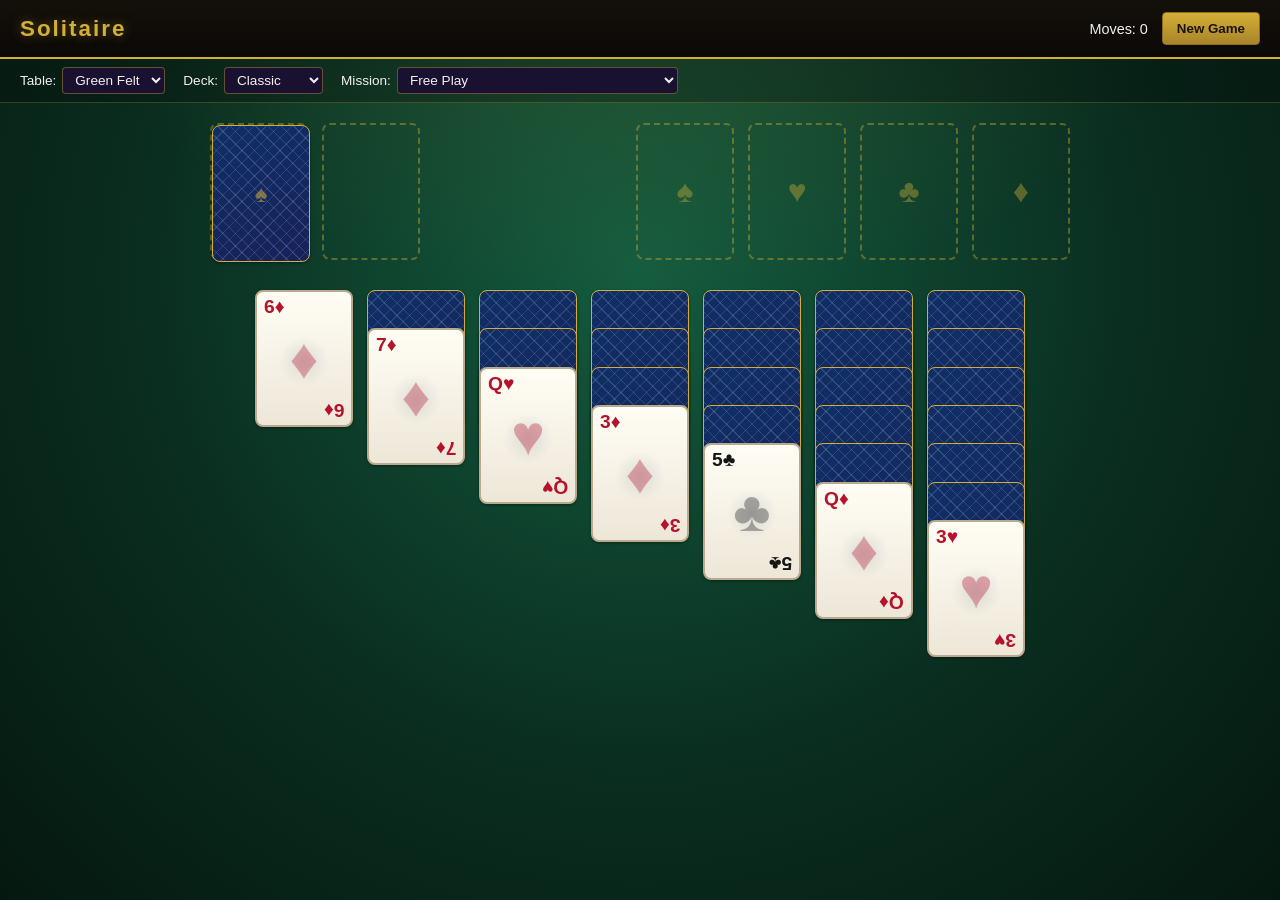
<file: index.html>
<!doctype html>
<html lang="en">
<head>
<meta charset="UTF-8" />
<meta name="viewport" content="width=device-width, initial-scale=1.0" />
<title>Solitaire</title>
<link rel="stylesheet" href="style.css" />
</head>
<body>
  <div id="ambient-particles"></div>

  <header>
    <h1>Solitaire</h1>
    <div class="controls">
      <span id="move-count">Moves: 0</span>
      <button id="new-game-btn">New Game</button>
    </div>
  </header>

  <div class="toolbar">
    <label>
      Table:
      <select id="table-select">
        <option value="green">Green Felt</option>
        <option value="purple">Purple</option>
        <option value="navy">Navy</option>
        <option value="burgundy">Burgundy</option>
        <option value="charcoal">Charcoal</option>
      </select>
    </label>
    <label>
      Deck:
      <select id="deck-select">
        <option value="classic">Classic</option>
        <option value="royal">Royal</option>
        <option value="minimal">Minimalist</option>
        <option value="neon">Neon</option>
      </select>
    </label>
    <label>
      Mission:
      <select id="mission-select">
        <option value="none">Free Play</option>
        <option value="speed">Speed Run (under 60 moves)</option>
        <option value="noredraw">No Redraw (never recycle the waste)</option>
        <option value="acerush">Ace Rush (all 4 Aces home by move 15)</option>
      </select>
    </label>
    <span id="mission-status"></span>
  </div>

  <main>
    <div class="top-row">
      <div class="stock-waste">
        <div id="stock" class="pile stock"></div>
        <div id="waste" class="pile waste"></div>
      </div>
      <div id="foundations" class="foundations">
        <div class="pile foundation" data-suit="spades"></div>
        <div class="pile foundation" data-suit="hearts"></div>
        <div class="pile foundation" data-suit="clubs"></div>
        <div class="pile foundation" data-suit="diamonds"></div>
      </div>
    </div>

    <div id="tableau" class="tableau"></div>
  </main>

  <div id="win-overlay" class="win-overlay hidden">
    <div class="win-message">
      <h2>You Win! 🎉</h2>
      <p id="win-stats"></p>
      <button id="win-new-game-btn">Play Again</button>
    </div>
  </div>

  <script src="script.js"></script>
</body>
</html>
</file>
<file: style.css>
:root {
  --gold: #d4af37;
  --gold-dim: rgba(212, 175, 55, 0.4);
  --card-w: 98px;
  --card-h: 137px;
  --red: #b5122e;
  --black: #1a1a1a;
}

* { box-sizing: border-box; }

body {
  margin: 0;
  min-height: 100vh;
  overflow-x: hidden;
  background:
    radial-gradient(ellipse 900px 500px at 50% 0%, rgba(212, 175, 55, 0.1), transparent 60%),
    radial-gradient(circle at 50% 30%, var(--table-1) 0%, var(--table-2) 55%, var(--table-3) 100%);
  font-family: "Segoe UI", Arial, sans-serif;
  color: #f0f0f0;
  --table-1: #3a1568;
  --table-2: #200c40;
  --table-3: #12082a;
}

body[data-table="green"] {
  --table-1: #145c3f;
  --table-2: #0a2e20;
  --table-3: #051810;
}

body[data-table="purple"] {
  --table-1: #3a1568;
  --table-2: #200c40;
  --table-3: #12082a;
}

body[data-table="navy"] {
  --table-1: #123a5c;
  --table-2: #0a2038;
  --table-3: #050f1c;
}

body[data-table="burgundy"] {
  --table-1: #5c1428;
  --table-2: #380c18;
  --table-3: #1a0509;
}

body[data-table="charcoal"] {
  --table-1: #2b2b2e;
  --table-2: #17171a;
  --table-3: #0a0a0c;
}

#ambient-particles {
  position: fixed;
  inset: 0;
  overflow: hidden;
  pointer-events: none;
  z-index: 0;
}

.ambient-particle {
  position: absolute;
  bottom: -60px;
  color: rgba(212, 175, 55, 0.32);
  animation-name: driftUp;
  animation-timing-function: linear;
  animation-iteration-count: infinite;
}

@keyframes driftUp {
  0% { transform: translateY(0) translateX(0) rotate(0deg); opacity: 0; }
  8% { opacity: 1; }
  92% { opacity: 1; }
  100% { transform: translateY(-115vh) translateX(var(--drift-x, 20px)) rotate(360deg); opacity: 0; }
}

header {
  position: relative;
  z-index: 1;
  display: flex;
  align-items: center;
  justify-content: space-between;
  padding: 12px 20px;
  background: linear-gradient(180deg, #14100a, #0b0906);
  border-bottom: 2px solid var(--gold);
}

header h1 {
  margin: 0;
  font-size: 1.4rem;
  letter-spacing: 2px;
  color: var(--gold);
  text-shadow: 0 0 12px rgba(212, 175, 55, 0.4);
}

.controls {
  display: flex;
  align-items: center;
  gap: 14px;
  font-size: 0.9rem;
}

.toolbar {
  position: relative;
  z-index: 1;
  display: flex;
  flex-wrap: wrap;
  align-items: center;
  gap: 18px;
  padding: 8px 20px;
  background: rgba(0, 0, 0, 0.25);
  font-size: 0.85rem;
  border-bottom: 1px solid rgba(212, 175, 55, 0.25);
}

.toolbar label {
  display: flex;
  align-items: center;
  gap: 6px;
}

.toolbar select {
  background: #1a1030;
  color: #f0f0f0;
  border: 1px solid var(--gold-dim);
  border-radius: 4px;
  padding: 4px 8px;
  font-size: 0.85rem;
}

#mission-status {
  font-weight: 600;
}

#mission-status.success { color: #2ecc71; }
#mission-status.failed { color: #ff6b6b; }

button {
  background: linear-gradient(180deg, var(--gold), #a8842a);
  color: #1a1408;
  border: 1px solid #8a6d1f;
  padding: 8px 14px;
  border-radius: 4px;
  font-weight: 700;
  cursor: pointer;
  transition: transform 0.1s, box-shadow 0.15s;
}

button:hover {
  box-shadow: 0 0 10px rgba(212, 175, 55, 0.6);
  transform: translateY(-1px);
}

button:active { transform: translateY(0); }

main {
  position: relative;
  z-index: 1;
  max-width: 900px;
  margin: 0 auto;
  padding: 20px;
}

.top-row {
  display: flex;
  justify-content: space-between;
  margin-bottom: 30px;
}

.stock-waste {
  display: flex;
  gap: 14px;
}

.foundations {
  display: flex;
  gap: 14px;
}

.tableau {
  display: flex;
  gap: 14px;
  justify-content: center;
}

.pile {
  width: var(--card-w);
  height: var(--card-h);
  border: 2px dashed var(--gold-dim);
  border-radius: 8px;
  position: relative;
}

.tableau-column {
  width: var(--card-w);
  min-height: var(--card-h);
  position: relative;
}

.card {
  width: var(--card-w);
  height: var(--card-h);
  border-radius: 8px;
  background: #fdfdfd;
  border: 1px solid #ccc;
  box-shadow: 0 1px 3px rgba(0, 0, 0, 0.4);
  position: absolute;
  top: 0;
  left: 0;
  display: flex;
  flex-direction: column;
  justify-content: space-between;
  padding: 5px 7px;
  font-weight: 700;
  font-size: 1.2rem;
  cursor: grab;
  user-select: none;
  transition: box-shadow 0.15s;
}

.card.red { color: var(--red); }
.card.black { color: var(--black); }

.card:not(.face-down)::before {
  content: attr(data-suit-symbol);
  position: absolute;
  inset: 0;
  display: flex;
  align-items: center;
  justify-content: center;
  font-size: 3.25rem;
  opacity: 0.18;
  pointer-events: none;
}

/* Classic deck: clean casino-style faces with a blue patterned back */
body[data-deck="classic"] .card:not(.face-down) {
  background:
    radial-gradient(circle at 50% 52%, rgba(15, 64, 120, 0.12), transparent 30%),
    linear-gradient(180deg, #fffdf4, #eee7d8);
  border: 2px solid #b9aa8e;
  font-family: "Segoe UI", Arial, sans-serif;
}
body[data-deck="classic"] .card.red { color: #b5122e; }
body[data-deck="classic"] .card.black { color: #161616; }
body[data-deck="classic"] .card:not(.face-down)::before {
  opacity: 0.34;
  font-size: 3.55rem;
}
body[data-deck="classic"] .card.face-down {
  background:
    repeating-linear-gradient(45deg, transparent 0 8px, rgba(255,255,255,.14) 8px 9px),
    repeating-linear-gradient(-45deg, transparent 0 8px, rgba(255,255,255,.12) 8px 9px),
    linear-gradient(160deg, #0f2f66, #17215a);
  border: 1px solid #d4af37;
}

/* Royal deck: ivory card faces, serif type, gold watermark */
body[data-deck="royal"] .card:not(.face-down) {
  background:
    radial-gradient(circle at 50% 50%, rgba(212,175,55,.18), transparent 34%),
    linear-gradient(160deg, #fff3cc, #d9bf7e);
  border: 2px solid var(--gold);
  font-family: Georgia, "Times New Roman", serif;
  box-shadow: 0 2px 8px rgba(91, 62, 12, .35);
}
body[data-deck="royal"] .card.red { color: #8b1a2b; }
body[data-deck="royal"] .card.black { color: #14213d; }
body[data-deck="royal"] .card:not(.face-down)::before {
  opacity: 0.42;
  font-size: 3.7rem;
}
body[data-deck="royal"] .card.face-down {
  background:
    radial-gradient(circle at 50% 50%, rgba(212,175,55,.58), transparent 18%),
    repeating-linear-gradient(90deg, rgba(255,255,255,.1) 0 3px, transparent 3px 10px),
    linear-gradient(160deg, #4b0f25, #190712);
  border: 2px solid var(--gold);
}
body[data-deck="royal"] .card.face-down::after { content: "\265B"; color: rgba(255,232,150,.82); }

/* Minimalist deck: plain white, clean sans-serif, single corner */
body[data-deck="minimal"] .card:not(.face-down) {
  background: #f2f2ec;
  border: 2px solid #111;
  border-radius: 2px;
  font-family: -apple-system, "Segoe UI", sans-serif;
  box-shadow: none;
}
body[data-deck="minimal"] .card.red { color: #d32f2f; }
body[data-deck="minimal"] .card.black { color: #000000; }
body[data-deck="minimal"] .card .corner.bottom { display: block; }
body[data-deck="minimal"] .card .corner.top { font-size: 1.05rem; }
body[data-deck="minimal"] .card:not(.face-down)::before {
  opacity: 0.72;
  font-size: 3.35rem;
}
body[data-deck="minimal"] .card.face-down {
  background:
    linear-gradient(90deg, #111 0 2px, transparent 2px calc(100% - 2px), #111 calc(100% - 2px)),
    linear-gradient(180deg, #f8f8f8, #e8e8e8);
  border: 2px solid #111;
  border-radius: 2px;
  box-shadow: none;
}
body[data-deck="minimal"] .card.face-down::after {
  content: "";
  width: 32%;
  height: 32%;
  border: 2px solid #111;
  color: transparent;
}

/* Neon deck: dark faces, glowing suit colors, monospace */
body[data-deck="neon"] .card:not(.face-down) {
  background:
    radial-gradient(circle at 50% 50%, rgba(255,47,208,.2), transparent 35%),
    linear-gradient(160deg, #11112a, #050512);
  border: 2px solid #29e6ff;
  font-family: "Consolas", "Courier New", monospace;
  box-shadow: 0 0 12px rgba(41, 230, 255, 0.34);
}
body[data-deck="neon"] .card.red {
  color: #ff6fdf;
  text-shadow: 0 0 7px rgba(255, 47, 208, 0.75);
}
body[data-deck="neon"] .card.black {
  color: #6fe9ff;
  text-shadow: 0 0 7px rgba(41, 230, 255, 0.75);
}
body[data-deck="neon"] .card:not(.face-down)::before {
  opacity: 0.34;
}
body[data-deck="neon"] .card.face-down {
  background:
    linear-gradient(90deg, rgba(41,230,255,.2) 1px, transparent 1px),
    linear-gradient(0deg, rgba(255,47,208,.18) 1px, transparent 1px),
    radial-gradient(circle at 50% 50%, rgba(41,230,255,.28), transparent 30%),
    #070719;
  background-size: 14px 14px, 14px 14px, auto, auto;
  border: 2px solid #29e6ff;
  box-shadow: 0 0 16px rgba(41, 230, 255, 0.42);
}
body[data-deck="neon"] .card.face-down::after { content: "\2726"; color: #ff6fdf; text-shadow: 0 0 10px #ff2fd0; }

.card.face-down {
  cursor: default;
  background:
    repeating-linear-gradient(45deg, transparent 0 8px, var(--gold-dim) 8px 9px),
    repeating-linear-gradient(-45deg, transparent 0 8px, var(--gold-dim) 8px 9px),
    linear-gradient(160deg, #101a3d, #1a2454);
  border: 1px solid var(--gold);
}

.card.face-down::after {
  content: "\2660";
  position: absolute;
  inset: 0;
  display: flex;
  align-items: center;
  justify-content: center;
  font-size: 1.5rem;
  color: rgba(212, 175, 55, 0.55);
}

.dragging-clone {
  cursor: grabbing;
  box-shadow: 0 10px 24px rgba(0, 0, 0, 0.55);
  transform: rotate(-3deg) scale(1.05);
  transition: none;
}

.card .corner {
  line-height: 1;
}

.card .corner.bottom {
  align-self: flex-end;
  transform: rotate(180deg);
}

.recycle-hint {
  position: absolute;
  inset: 0;
  display: flex;
  align-items: center;
  justify-content: center;
  font-size: 1.8rem;
  color: var(--gold-dim);
  pointer-events: none;
}

.pile.foundation::after {
  content: attr(data-suit-symbol);
  position: absolute;
  inset: 0;
  display: flex;
  align-items: center;
  justify-content: center;
  font-size: 2rem;
  color: var(--gold-dim);
  pointer-events: none;
}

@keyframes dealIn {
  from { opacity: 0; transform: translate(-30px, -180px) rotate(-10deg); }
  to { opacity: 1; transform: translate(0, 0) rotate(0deg); }
}

.card.dealing {
  animation: dealIn 0.35s ease-out backwards;
}

@keyframes cardLand {
  0% { transform: scale(1.18); }
  55% { transform: scale(0.94); }
  100% { transform: scale(1); }
}

.card.landed {
  animation: cardLand 0.22s ease-out;
}

.win-overlay {
  position: fixed;
  inset: 0;
  z-index: 5;
  background: rgba(0, 0, 0, 0.75);
  display: flex;
  align-items: center;
  justify-content: center;
  overflow: hidden;
}

.win-overlay.hidden { display: none; }

.win-message {
  background: linear-gradient(180deg, #fdfdfd, #f0ead8);
  color: #1a1a1a;
  padding: 30px 40px;
  border-radius: 10px;
  text-align: center;
  border: 2px solid var(--gold);
  box-shadow: 0 0 40px rgba(212, 175, 55, 0.5);
  position: relative;
  z-index: 2;
}

.win-message h2 {
  margin-top: 0;
  color: #8a6d1f;
}

.confetti-piece {
  position: absolute;
  top: -40px;
  font-size: 1.6rem;
  animation-name: confettiFall;
  animation-timing-function: linear;
  animation-fill-mode: forwards;
  pointer-events: none;
}

@keyframes confettiFall {
  to { transform: translateY(105vh) rotate(540deg); opacity: 0.15; }
}

@media (max-width: 700px) {
  :root {
    --card-w: 58px;
    --card-h: 81px;
  }
  .tableau, .top-row { gap: 6px; }
  .card { font-size: 0.85rem; padding: 3px 4px; }
}
</file>
